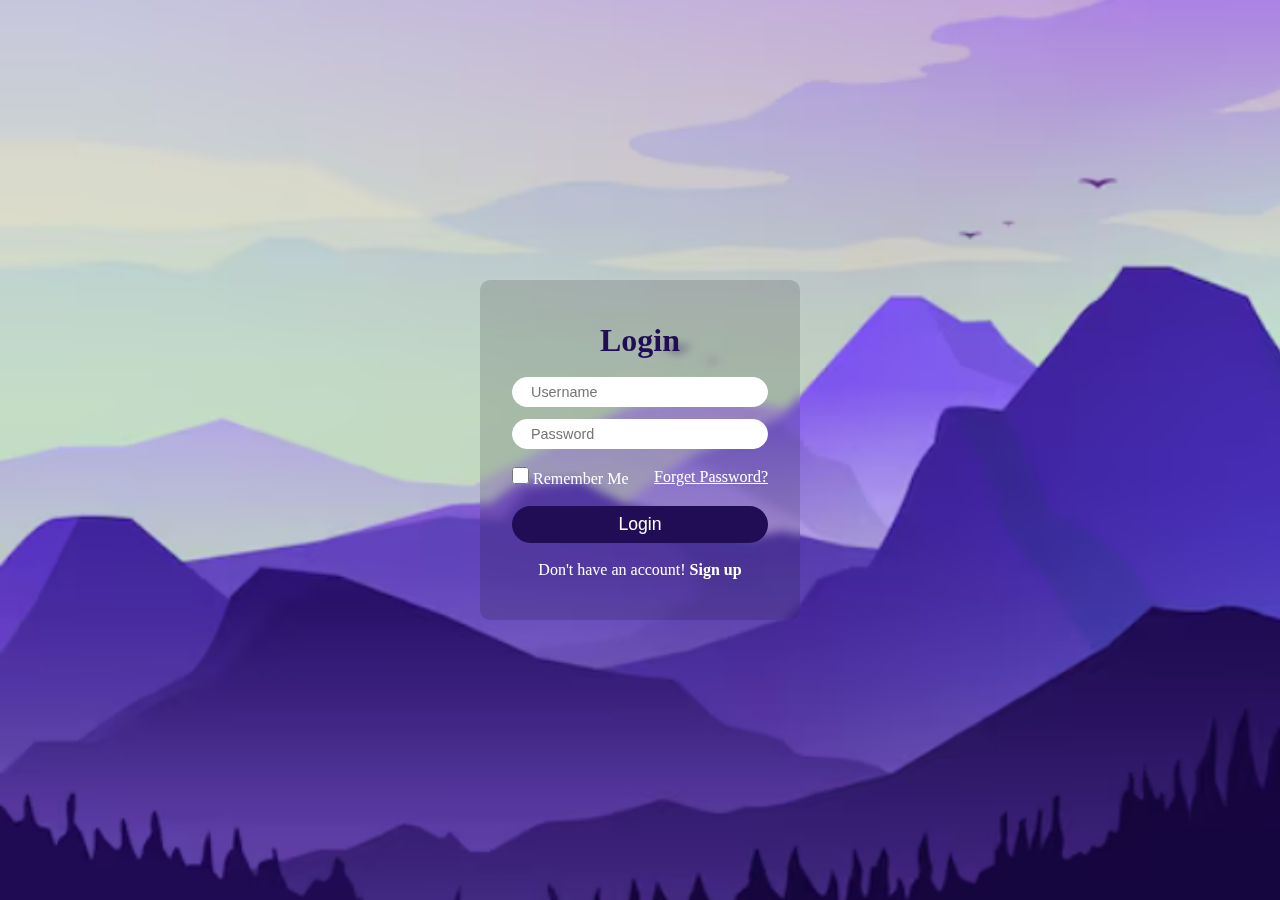
<file: Project-1/index.html>
<!DOCTYPE html>
<html lang="en">
<head>
    <meta charset="UTF-8">
    <meta name="viewport" content="width=device-width, initial-scale=1.0">
    <title>Login Page</title>
    <link rel="stylesheet" href="style.css">
</head>
<body>
     <div id="containerDiv">
           <div id="loginDiv">

                 <h1>Login</h1>

                 <div id="inputDiv">
                       <input type="text" required placeholder="Username">
                       <input type="password" required placeholder="Password">
                 </div>

                 <div id="rememberForgetDiv">         
                       <div id="remember">
                            <input type="checkbox" id="remember">
                            <label for="remember">Remember Me</label>
                       </div>

                       <p>Forget Password?</p>
                 </div>

                 <button>Login</button>

                 <div id="noAccount">
                    <p>Don't have an account! <span>Sign up</span> </p>
                 </div>

                 

           </div>
     </div>
</body>
</html>
</file>
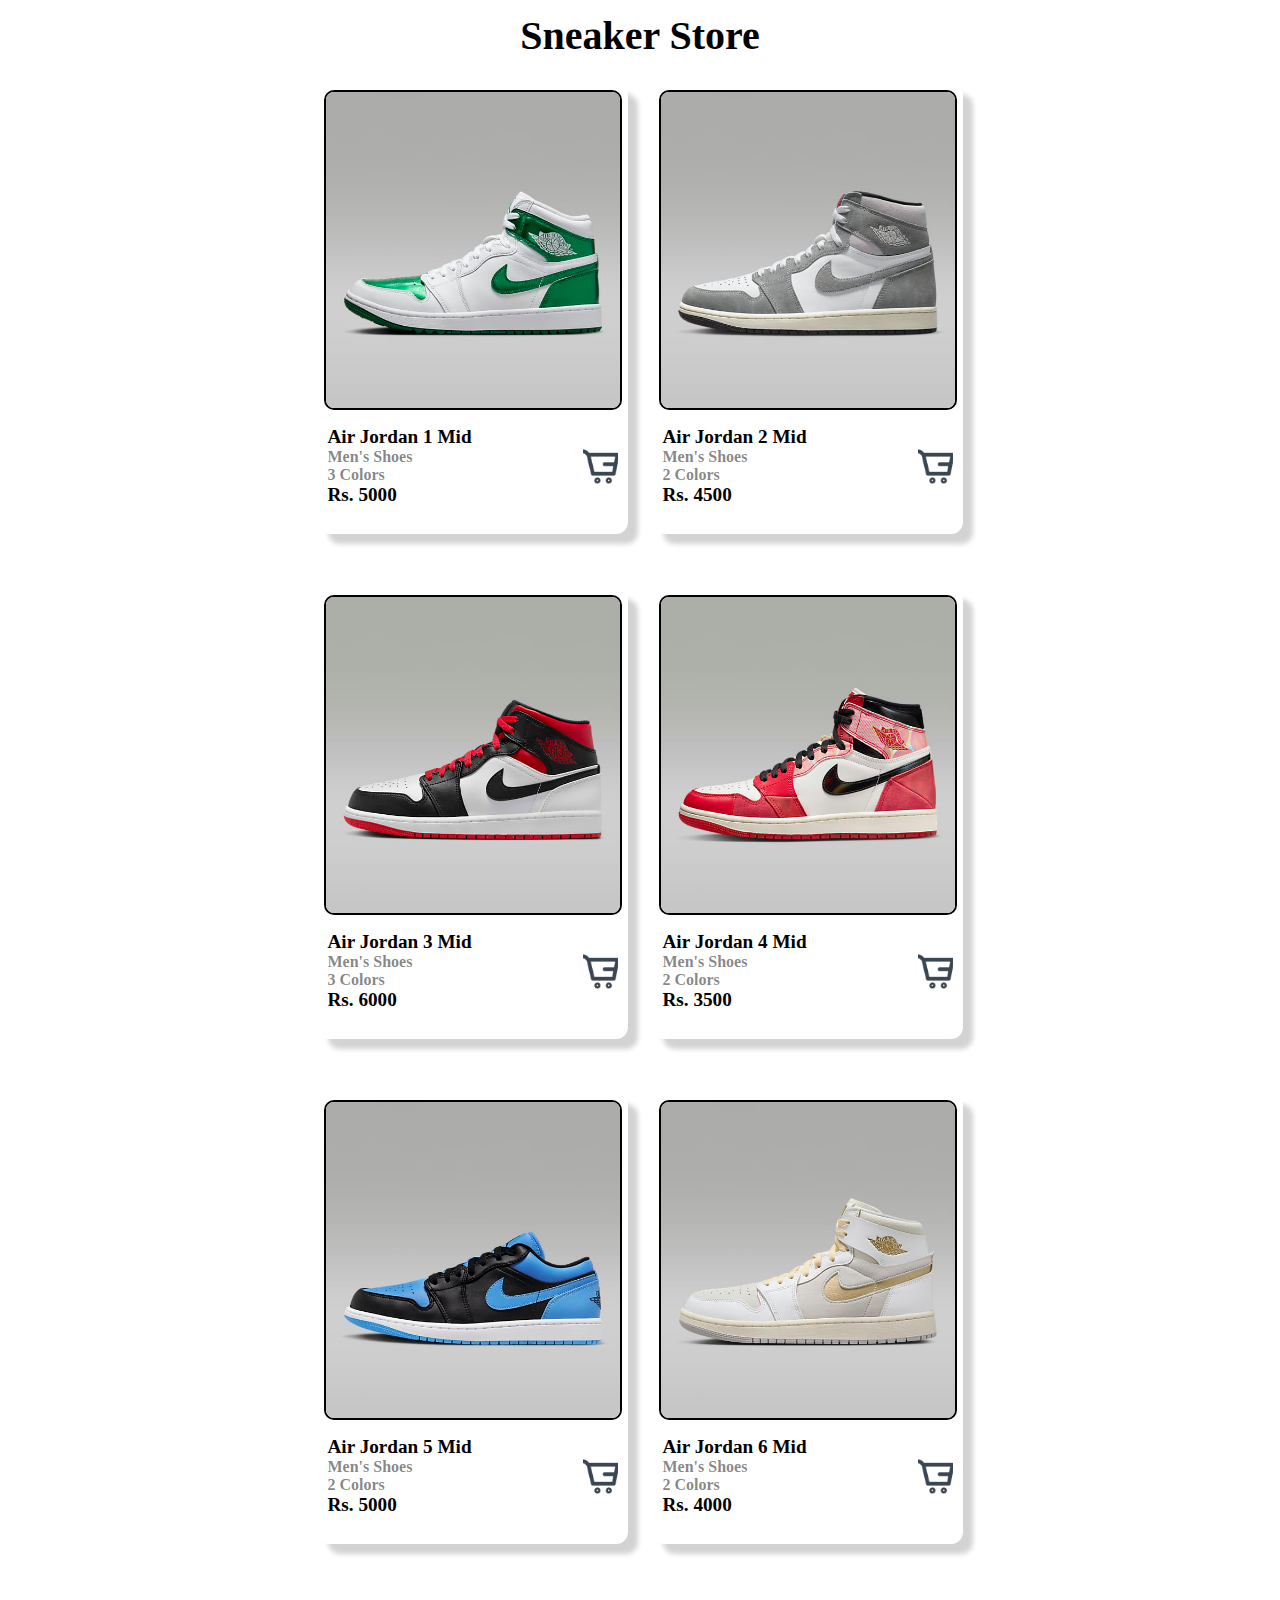
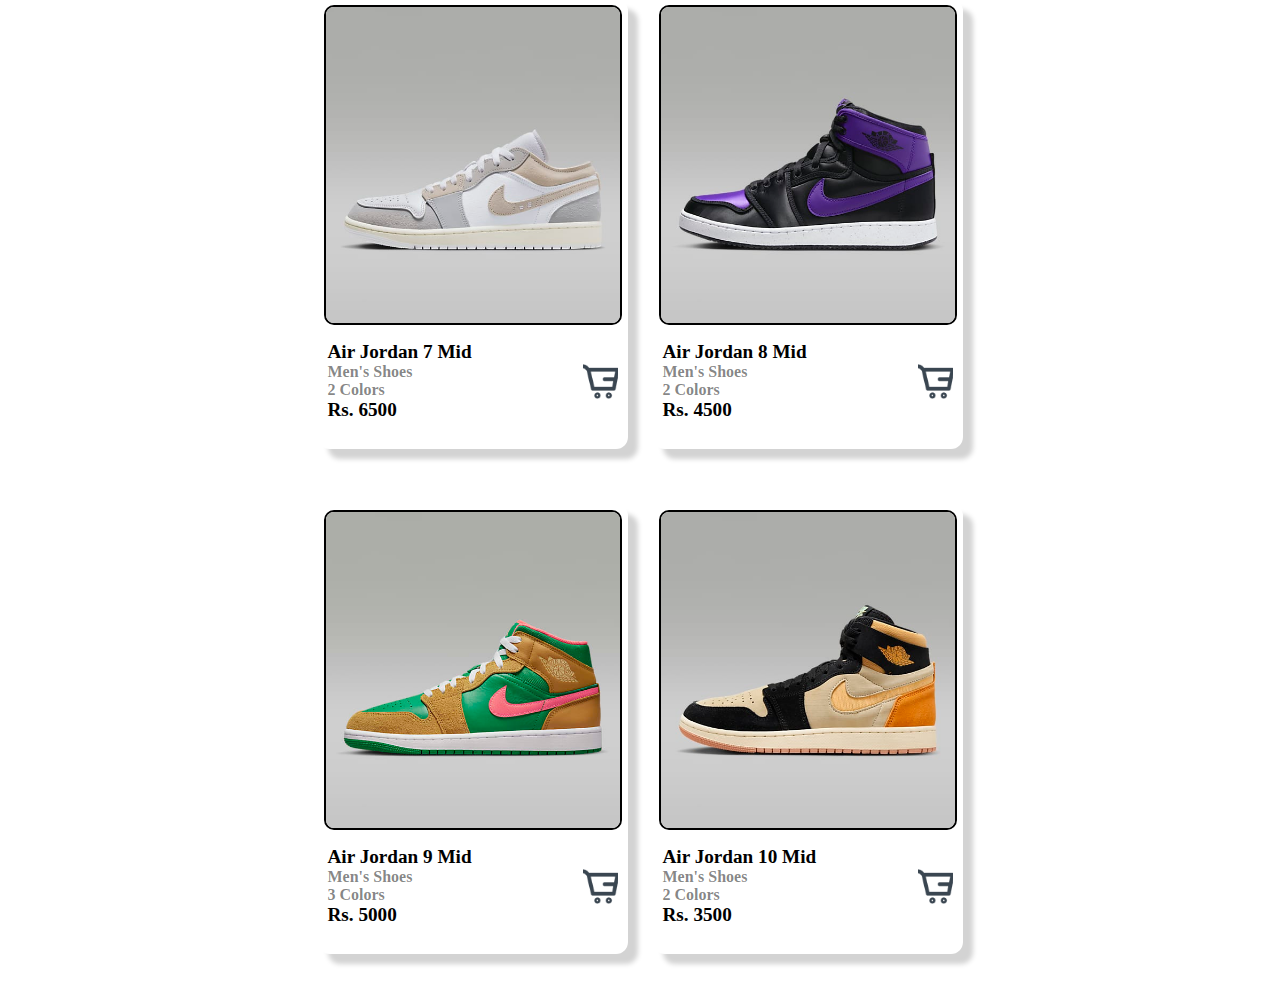
<file: Project-2/index.html>
<!DOCTYPE html>
<html lang="en">
  <head>
    <meta charset="UTF-8" />
    <meta name="viewport" content="width=device-width, initial-scale=1.0" />
    <title>Sneaker Store</title>
    <link rel="stylesheet" href="style.css" />
  </head>
  <body>
        <div id="containerDiv">
            <div id="storeDiv">
                <h1>Sneaker Store</h1>

                <div id="storeMaterialDiv">
                    <div id="cardDiv">
                        <div id="imageDiv">
                            <img src="./Images/sneaker 1.jpeg" alt="" />
                        </div>

                        <div id="descriptionDiv">
                            <div id="shoeDetailsDiv">
                                <p id="first">Air Jordan 1 Mid</p>
                                <p id="second">Men's Shoes</p>
                                <p id="third">3 Colors</p>
                                <p id="forth">Rs. 5000</p>
                            </div>

                            <div id="iconDiv">
                                <img src="./Images/Shopping Cart.png" alt="" />
                            </div>
                        </div>
                    </div>

                    <div id="cardDiv">
                        <div id="imageDiv">
                            <img src="./Images/sneaker 2.jpeg" alt="" />
                        </div>

                        <div id="descriptionDiv">
                            <div id="shoeDetailsDiv">
                                <p id="first">Air Jordan 2 Mid</p>
                                <p id="second">Men's Shoes</p>
                                <p id="third">2 Colors</p>
                                <p id="forth">Rs. 4500</p>
                            </div>

                            <div id="iconDiv">
                                <img src="./Images/Shopping Cart.png" alt="" />
                            </div>
                        </div>
                    </div>

                    <div id="cardDiv">
                        <div id="imageDiv">
                            <img src="./Images/sneaker 3.jpeg" alt="" />
                        </div>

                        <div id="descriptionDiv">
                            <div id="shoeDetailsDiv">
                                <p id="first">Air Jordan 3 Mid</p>
                                <p id="second">Men's Shoes</p>
                                <p id="third">3 Colors</p>
                                <p id="forth">Rs. 6000</p>
                            </div>

                            <div id="iconDiv">
                                <img src="./Images/Shopping Cart.png" alt="" />
                            </div>
                        </div>
                    </div>

                    <div id="cardDiv">
                        <div id="imageDiv">
                            <img src="./Images/sneaker 4.jpeg" alt="" />
                        </div>

                        <div id="descriptionDiv">
                            <div id="shoeDetailsDiv">
                                <p id="first">Air Jordan 4 Mid</p>
                                <p id="second">Men's Shoes</p>
                                <p id="third">2 Colors</p>
                                <p id="forth">Rs. 3500</p>
                            </div>

                            <div id="iconDiv">
                                <img src="./Images/Shopping Cart.png" alt="" />
                            </div>
                        </div>
                    </div>

                    <div id="cardDiv">
                        <div id="imageDiv">
                            <img src="./Images/sneaker 5.jpeg" alt="" />
                        </div>

                        <div id="descriptionDiv">
                            <div id="shoeDetailsDiv">
                                <p id="first">Air Jordan 5 Mid</p>
                                <p id="second">Men's Shoes</p>
                                <p id="third">2 Colors</p>
                                <p id="forth">Rs. 5000</p>
                            </div>

                            <div id="iconDiv">
                                <img src="./Images/Shopping Cart.png" alt="" />
                            </div>
                        </div>
                    </div>

                    <div id="cardDiv">
                        <div id="imageDiv">
                            <img src="./Images/sneaker 6.jpeg" alt="" />
                        </div>

                        <div id="descriptionDiv">
                            <div id="shoeDetailsDiv">
                                <p id="first">Air Jordan 6 Mid</p>
                                <p id="second">Men's Shoes</p>
                                <p id="third">2 Colors</p>
                                <p id="forth">Rs. 4000</p>
                            </div>

                            <div id="iconDiv">
                                <img src="./Images/Shopping Cart.png" alt="" />
                            </div>
                        </div>
                    </div>

                    <div id="cardDiv">
                        <div id="imageDiv">
                            <img src="./Images/sneaker  7.jpeg" alt="" />
                        </div>

                        <div id="descriptionDiv">
                            <div id="shoeDetailsDiv">
                                <p id="first">Air Jordan 7 Mid</p>
                                <p id="second">Men's Shoes</p>
                                <p id="third">2 Colors</p>
                                <p id="forth">Rs. 6500</p>
                            </div>

                            <div id="iconDiv">
                                <img src="./Images/Shopping Cart.png" alt="" />
                            </div>
                        </div>
                    </div>

                    <div id="cardDiv">
                        <div id="imageDiv">
                            <img src="./Images/sneaker 8.jpeg" alt="" />
                        </div>

                        <div id="descriptionDiv">
                            <div id="shoeDetailsDiv">
                                <p id="first">Air Jordan 8 Mid</p>
                                <p id="second">Men's Shoes</p>
                                <p id="third">2 Colors</p>
                                <p id="forth">Rs. 4500</p>
                            </div>

                            <div id="iconDiv">
                                <img src="./Images/Shopping Cart.png" alt="" />
                            </div>
                        </div>
                    </div>

                    <div id="cardDiv">
                        <div id="imageDiv">
                            <img src="./Images/sneaker 9.jpeg" alt="" />
                        </div>

                        <div id="descriptionDiv">
                            <div id="shoeDetailsDiv">
                                <p id="first">Air Jordan 9 Mid</p>
                                <p id="second">Men's Shoes</p>
                                <p id="third">3 Colors</p>
                                <p id="forth">Rs. 5000</p>
                            </div>

                            <div id="iconDiv">
                                <img src="./Images/Shopping Cart.png" alt="" />
                            </div>
                        </div>
                    </div>

                    <div id="cardDiv">
                        <div id="imageDiv">
                            <img src="./Images/sneaker 10.jpeg" alt="" />
                        </div>

                        <div id="descriptionDiv">
                            <div id="shoeDetailsDiv">
                                <p id="first">Air Jordan 10 Mid</p>
                                <p id="second">Men's Shoes</p>
                                <p id="third">2 Colors</p>
                                <p id="forth">Rs. 3500</p>
                            </div>

                            <div id="iconDiv">
                                <img src="./Images/Shopping Cart.png" alt="" />
                            </div>
                        </div>
                    </div>
                </div>
            </div>
        </div>
  </body>
</html>
</file>
<file: Project-1/style.css>
*{
    margin: 0;
    padding: 0;
    box-sizing: border-box;
}

html,body{
    height: 100%;
    width: 100%;
}

#containerDiv{
    height: 100vh;
    width: 100vw;
    display: flex;
    justify-content: center;
    align-items: center;
    background-image: url(./Mountains.png);
    background-repeat: no-repeat;
    background-size: cover;
}

#loginDiv{
    max-width: 320px;
    width: 100%;
    height: 340px;
    background-color: rgba(0, 0, 0, 0.136);
    backdrop-filter: blur(5px);
    border-radius: 10px;
    display: flex;
    justify-content: center;
    align-items: center;
    flex-direction: column;
    gap: 18px;
}

h1{
    color: #210D55;
}

#inputDiv{
    display: flex;
    justify-content: center;
    align-items: center;
    flex-direction: column;
    gap: 12px;
    width: 80%;
}

input[type='text'], input[type='password']{
    width: 100%;
    border-radius: 30px;
    outline: none;
    border: 1px solid white;
    padding: 6px 18px;
    font-size: 0.9rem;
    font-weight: 500;
}

#rememberForgetDiv{
    width: 80%;
    display: flex;
    justify-content: space-between;
    align-items: center;
    color: white;
}

input[type='checkbox'], label{
    cursor: pointer;
}

input[type='checkbox']{
    outline: none;
    border: none;
    width: 17px;
    height: 17px;
}

input[type='checkbox']:visited{
    background-color: #210D55;   
}



#rememberForgetDiv p{
    cursor: pointer;
    text-decoration: underline;
}

#rememberForgetDiv p:hover{
    color: #210D55;
}

button{
    background-color: #210D55;
    color: white;
    font-weight: 500;
    font-size: 1.1rem;
    width: 80%;
    padding-block: 8px;
    border-radius: 30px;
    outline: none;
    border: none;
    cursor: pointer;
}

button:hover{
    background-color: white;
    color: #210D55;
}

#noAccount{
    font-size: 1rem;
    font-weight: 500;
    color: white;
}

#noAccount span{
    font-weight: 700;
}

#noAccount span:hover{
    text-decoration: underline;
    cursor: pointer;
    color: #210D55;
}
</file>
<file: Project-2/style.css>
*{
    margin: 0;
    padding: 0;
    box-sizing: border-box;
}



#containerDiv{
    width: 100vw;
    height: 100vh;
}

#storeDiv{
    width: 70%;
    min-height: 100%;
    margin: auto;

}

h1{
    text-align: center;
    font-family: cursive;
    font-size: 2.5rem;
    font-weight: 600;
    padding-top: 12px;
    padding-bottom: 25px;
}

#storeMaterialDiv{
    height: 100%;
    width: 100%;
    display: flex;
    flex-wrap: wrap;
    justify-content: center;
    align-items: center;
    gap: 25px;
}

#cardDiv{
    height: 450px;
    width: 310px;
    padding: 6px;
    border-radius: 12px;
    box-shadow: 10px 10px 5px rgba(211,211,211);
    margin-bottom: 30px;
}

#imageDiv{
    width: 100%;
    height: 320px;
    border: 2px solid black;
    border-radius: 10px;
    overflow: hidden;
}

#iconDiv{
    height: 35px;
    width: 35px;
}

#imageDiv img:hover{
    scale: 1.1;
    transition: scale ease 0.3s;
}


#imageDiv img, #iconDiv img{
    width: 100%;
    height: 100%;
    object-fit: cover;
    object-position: center;
}

#descriptionDiv{
    display: flex;
    justify-content: space-between;
    align-items: center;
    padding-top: 16px;
    padding-inline: 4px;
}


#first, #forth{
     font-weight: 700;
     font-size: 1.2rem;
}

#second, #third{
    color: rgba(0, 0, 0, 0.481);
    font-weight: 600;
    font-size: 1rem;
}
</file>
